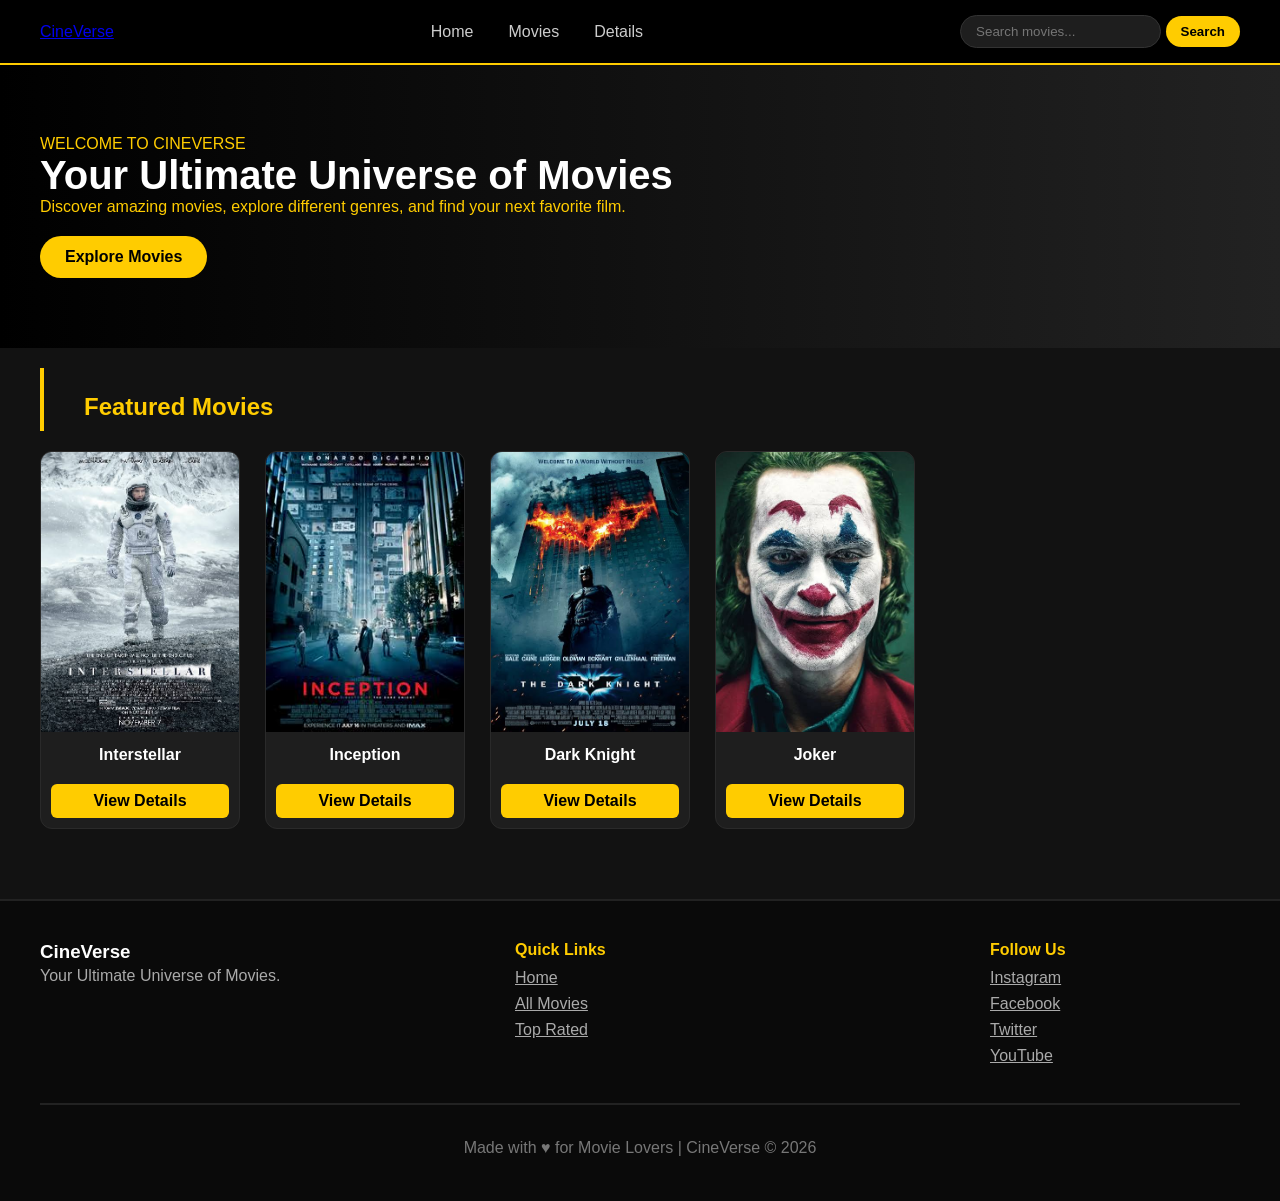
<file: index.html>
<!DOCTYPE html>
<html>
<head>
  <title>CineVerse - Home</title>
<link rel="stylesheet" href="style.css">
</head>
<body>

<header>
  <nav>
    <div>
      <a href="index.html">CineVerse</a>
    </div>
    <ul>
      <li><a href="index.html">Home</a></li>
      <li><a href="movies.html">Movies</a></li>
      <li><a href="details.html?id=interstellar">Details</a></li>
    </ul>
    <div>
      <input type="text" id="homeSearch" placeholder="Search movies...">
      <button id="homeSearchBtn">Search</button>
    </div>
  </nav>
</header>

<main>
  <section>
    <p>WELCOME TO CINEVERSE</p>
    <h1>Your Ultimate Universe of Movies</h1>
    <p>Discover amazing movies, explore different genres, and find your next favorite film.</p>
    <a href="movies.html">Explore Movies</a>
  </section>

  <h2>Featured Movies</h2>
  <div>
    <div class="movie-card" data-name="interstellar">
      <img src="image/interstellar.jpg" alt="Interstellar" width="200">
      <h3>Interstellar</h3>
      <a href="details.html?id=interstellar">View Details</a>
    </div>
    <div class="movie-card" data-name="inception">
      <img src="image/inception.jpg" alt="Inception" width="200">
      <h3>Inception</h3>
      <a href="details.html?id=inception">View Details</a>
    </div>
    <div class="movie-card" data-name="dark knight">
      <img src="image/dark knight.jpg" alt="Dark Knight" width="200">
      <h3>Dark Knight</h3>
      <a href="details.html?id=darkknight">View Details</a>
    </div>
    <div class="movie-card" data-name="joker">
      <img src="image/joker.jpg" alt="Joker" width="200">
      <h3>Joker</h3>
      <a href="details.html?id=joker">View Details</a>
    </div>
  </div>
</main>

<footer id="footer">
  <div>
    <div>
      <h3>CineVerse</h3>
      <p>Your Ultimate Universe of Movies.</p>
    </div>
    <div>
      <h4>Quick Links</h4>
      <ul>
        <li><a href="index.html">Home</a></li>
        <li><a href="movies.html">All Movies</a></li>
        <li><a href="details.html?id=interstellar">Top Rated</a></li>
      </ul>
    </div>
    <div>
      <h4>Follow Us</h4>
      <ul>
        <li><a href="https://instagram.com" target="_blank">Instagram</a></li>
        <li><a href="https://facebook.com" target="_blank">Facebook</a></li>
        <li><a href="https://twitter.com" target="_blank">Twitter</a></li>
        <li><a href="https://youtube.com" target="_blank">YouTube</a></li>
      </ul>
    </div>
  </div>
  <hr>
  <p>Made with ♥ for Movie Lovers | CineVerse © 2026</p>
</footer>

<script>
let searchInput = document.getElementById("homeSearch");
let searchBtn = document.getElementById("homeSearchBtn");

function goToSearch(){
  let value = searchInput.value.toLowerCase().trim();
  if(value !== ""){
    window.location.href = "movies.html?search=" + value;
  } else {
    window.location.href = "movies.html";
  }
}

searchBtn.addEventListener("click", goToSearch);

searchInput.addEventListener("keypress", function(e){
  if(e.key === "Enter"){
    goToSearch();
  }
});
</script>

</body>
</html>
</file>
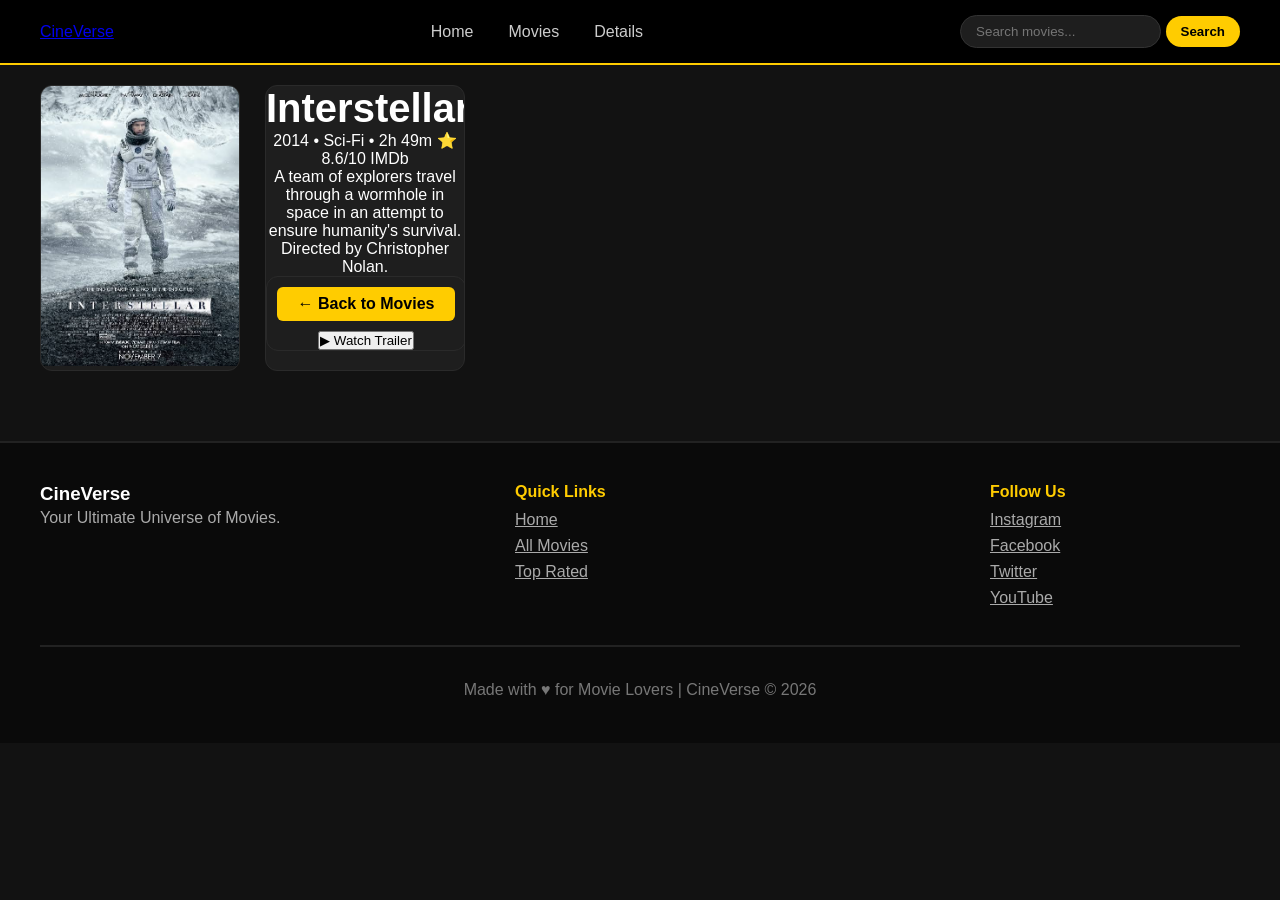
<file: details.html>
<!DOCTYPE html>
<html>
<head>
  <title>CineVerse - Details</title>
<link rel="stylesheet" href="style.css">
</head>
<body>

<header>
  <nav>
    <div><a href="index.html">CineVerse</a></div>
    <ul>
      <li><a href="index.html">Home</a></li>
      <li><a href="movies.html">Movies</a></li>
      <li><a href="details.html?id=interstellar">Details</a></li>
    </ul>
    <div>
      <input type="text" id="detailSearch" placeholder="Search movies...">
      <button id="detailSearchBtn">Search</button>
    </div>
  </nav>
</header>

<main>
  <div class="details-container">
    <div class="details-img">
      <img id="movieImg" src="image/interstellar.jpg" alt="Movie Poster">
    </div>
    <div class="details-info">
      <h1 id="movieTitle">Interstellar</h1>
      <p class="meta" id="movieMeta">2014 • Sci-Fi • 2h 49m <span class="rating">⭐ 8.6/10 IMDb</span></p>
      <p class="desc" id="movieDesc">
        A team of explorers travel through a wormhole in space in an attempt to ensure humanity's survival.
      </p>
      <div class="details-btns">
        <a href="movies.html" class="back-btn">← Back to Movies</a>
        <button class="trailer-btn" id="trailerBtn">▶ Watch Trailer</button>
      </div>
  </div>
</main>

<footer id="footer">
  <div>
    <div>
      <h3>CineVerse</h3>
      <p>Your Ultimate Universe of Movies.</p>
    </div>
    <div>
      <h4>Quick Links</h4>
      <ul>
        <li><a href="index.html">Home</a></li>
        <li><a href="movies.html">All Movies</a></li>
        <li><a href="details.html?id=interstellar">Top Rated</a></li>
      </ul>
    </div>
    <div>
      <h4>Follow Us</h4>
      <ul>
        <li><a href="https://instagram.com" target="_blank">Instagram</a></li>
        <li><a href="https://facebook.com" target="_blank">Facebook</a></li>
        <li><a href="https://twitter.com" target="_blank">Twitter</a></li>
        <li><a href="https://youtube.com" target="_blank">YouTube</a></li>
      </ul>
    </div>
  </div>
  <hr>
  <p>Made with ♥ for Movie Lovers | CineVerse © 2026</p>
</footer>

<script>
const moviesData = {
  interstellar: { title: "Interstellar", year: "2014 • Sci-Fi • 2h 49m", rating: "⭐ 8.6/10 IMDb", desc: "A team of explorers travel through a wormhole in space in an attempt to ensure humanity's survival. Directed by Christopher Nolan.", img: "image/interstellar.jpg", trailer: "https://www.youtube.com/embed/zSWdZVtXT7E" },
  inception: { title: "Inception", year: "2010 • Sci-Fi • 2h 28m", rating: "⭐ 8.8/10 IMDb", desc: "A thief who steals corporate secrets through dream-sharing technology is given the inverse task of planting an idea.", img: "image/inception.jpg", trailer: "https://www.youtube.com/embed/YoHD9XEInc0" },
  joker: { title: "Joker", year: "2019 • Crime • 2h 2m", rating: "⭐ 8.4/10 IMDb", desc: "A mentally troubled stand-up comedian embarks on a downward spiral that leads to the creation of an iconic villain.", img: "image/joker.jpg", trailer: "https://www.youtube.com/embed/zAGVQLHvwOY" },
  darkknight: { title: "Dark Knight", year: "2008 • Action • 2h 32m", rating: "⭐ 9.0/10 IMDb", desc: "When the menace known as the Joker wreaks havoc on Gotham, Batman must accept one of the greatest psychological tests.", img: "image/dark knight.jpg", trailer: "https://www.youtube.com/embed/EXeTwQWrcwY" },
  avengers: { title: "Avengers", year: "2012 • Action • 2h 23m", rating: "⭐ 8.0/10 IMDb", desc: "Earth's mightiest heroes must come together and learn to fight as a team.", img: "image/avengers.jpg", trailer: "https://www.youtube.com/embed/eOrNdBpGMv8" },
  deadpool: { title: "Deadpool", year: "2016 • Action • 1h 48m", rating: "⭐ 8.0/10 IMDb", desc: "A wisecracking mercenary gets experimented on and becomes immortal but ugly.", img: "image/deadpool.jpg", trailer: "https://www.youtube.com/embed/ONHBaC-pfsk" },
  godfather: { title: "Godfather", year: "1972 • Crime • 2h 55m", rating: "⭐ 9.2/10 IMDb", desc: "The aging patriarch of an organized crime dynasty transfers control to his reluctant son.", img: "image/godfather.jpg", trailer: "https://www.youtube.com/embed/UaVTIH8mujA" },
  matrix: { title: "Matrix", year: "1999 • Sci-Fi • 2h 16m", rating: "⭐ 8.7/10 IMDb", desc: "A computer hacker learns about the true nature of his reality.", img: "image/matrix.jpg", trailer: "https://www.youtube.com/embed/vKQi3bBA1y8" },
  parasite: { title: "Parasite", year: "2019 • Thriller • 2h 12m", rating: "⭐ 8.5/10 IMDb", desc: "Greed and class discrimination threaten the newly formed symbiotic relationship.", img: "image/parasite.jpg", trailer: "https://www.youtube.com/embed/5xH0HfJHsaY" },
  spiderman: { title: "Spiderman", year: "2021 • Action • 2h 28m", rating: "⭐ 8.2/10 IMDb", desc: "With Spider-Man's identity now revealed, Peter asks Doctor Strange for help.", img: "image/spiderman.jpg", trailer: "https://www.youtube.com/embed/JfVOs4VSpmA" },
  titanic: { title: "Titanic", year: "1997 • Romance • 3h 14m", rating: "⭐ 7.9/10 IMDb", desc: "A seventeen-year-old aristocrat falls in love with a kind but poor artist aboard the luxurious Titanic.", img: "image/titanic.jpg", trailer: "https://www.youtube.com/embed/kVrqfYjkTdQ" }
};

window.addEventListener("load", function(){
  let params = new URLSearchParams(window.location.search);
  let id = params.get("id") || "interstellar";
  let movie = moviesData[id];

  if(movie){
    document.getElementById("movieTitle").innerText = movie.title;
    document.getElementById("movieMeta").innerHTML = `${movie.year} <span class="rating">${movie.rating}</span>`;
    document.getElementById("movieDesc").innerText = movie.desc;
    document.getElementById("movieImg").src = movie.img;
    document.title = "CineVerse - " + movie.title;
  }
});

// Trailer button - simple popup
document.getElementById("trailerBtn").addEventListener("click", function(){
  let params = new URLSearchParams(window.location.search);
  let id = params.get("id") || "interstellar";
  let movie = moviesData[id];
  if(movie){
    window.open(movie.trailer, "_blank");
  }
});

// Search from details page also
document.getElementById("detailSearchBtn").addEventListener("click", function(){
  let val = document.getElementById("detailSearch").value.toLowerCase().trim();
  window.location.href = "movies.html?search=" + val;
});
</script>

</body>
</html>
</file>
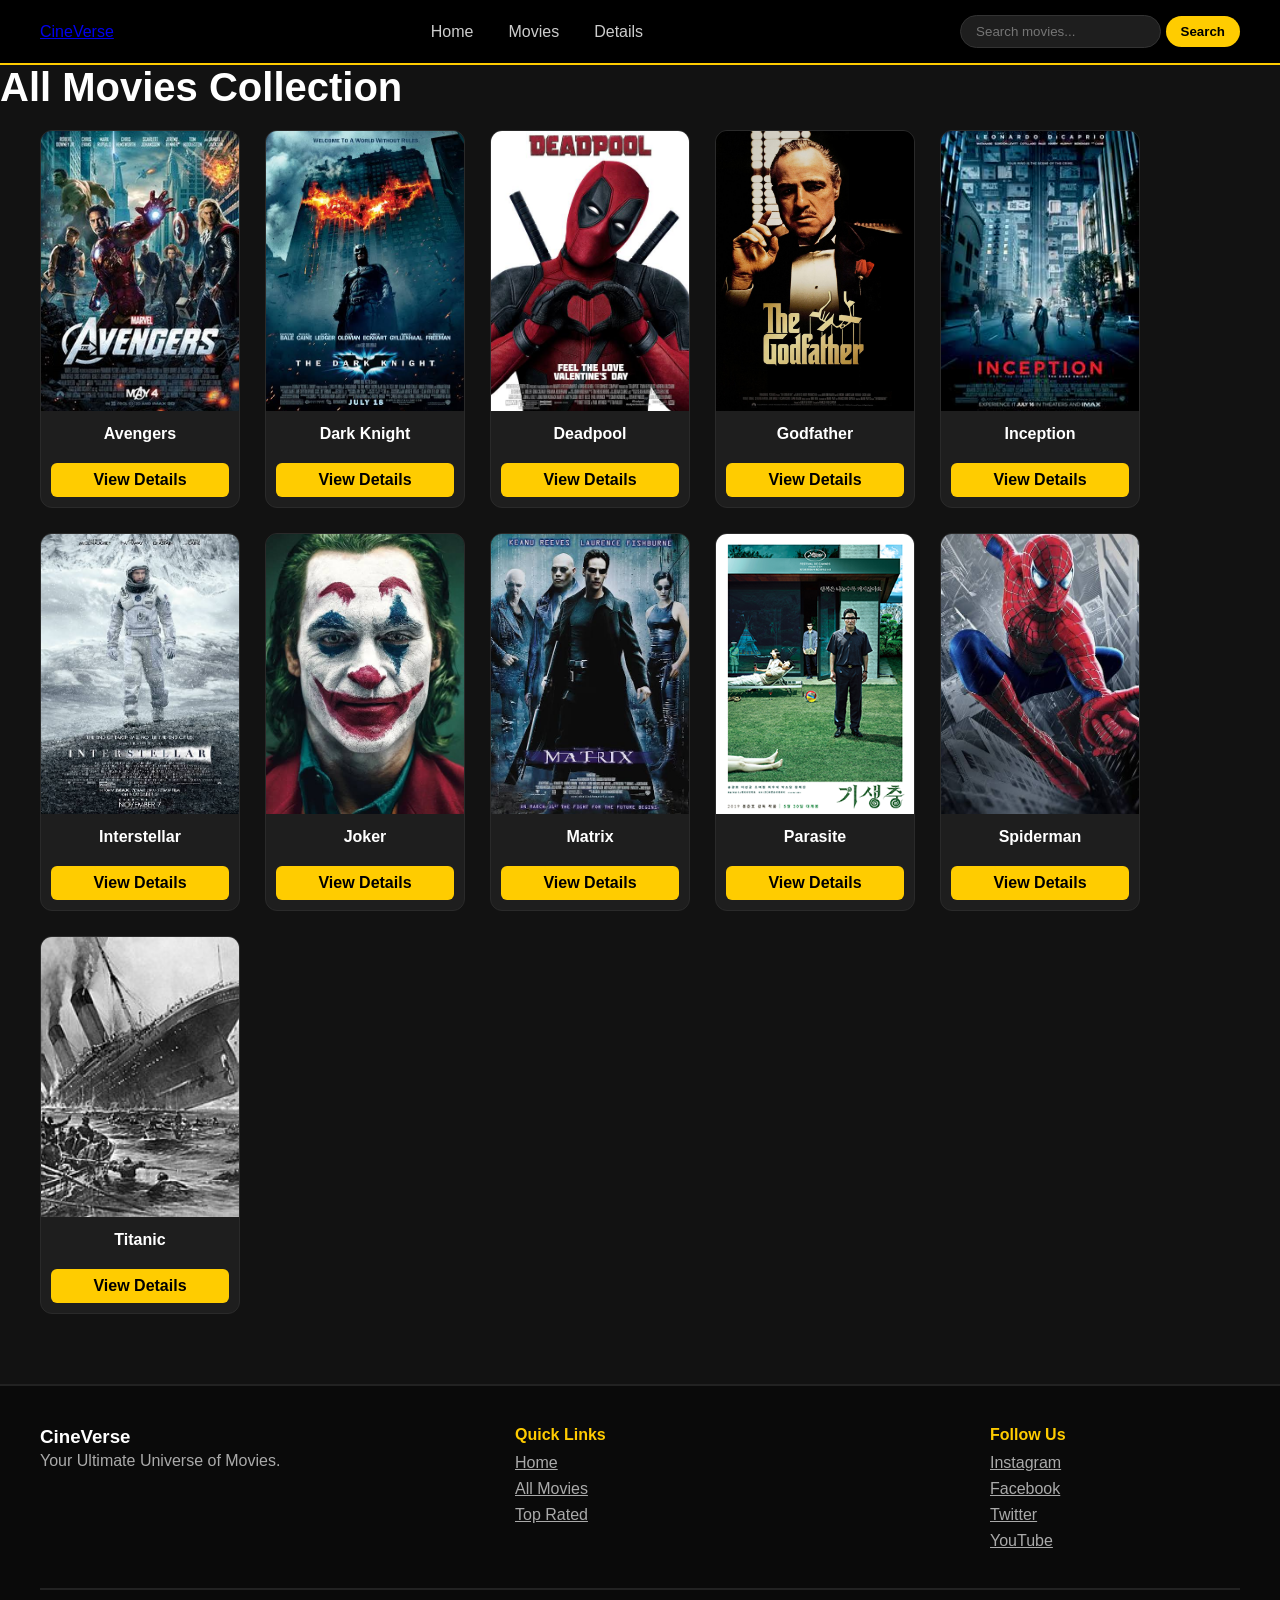
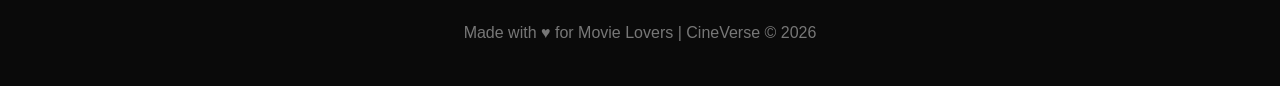
<file: movies.html>
<!DOCTYPE html>
<html>
<head>
  <title>CineVerse - Movies</title>
<link rel="stylesheet" href="style.css">
</head>
<body>

<header>
  <nav>
    <div><a href="index.html">CineVerse</a></div>
    <ul>
      <li><a href="index.html">Home</a></li>
      <li><a href="movies.html">Movies</a></li>
      <li><a href="details.html?id=interstellar">Details</a></li>
    </ul>
    <div>
      <input type="text" id="searchInput" placeholder="Search movies...">
      <button id="searchBtn">Search</button>
    </div>
  </nav>
</header>

<main>
  <h1>All Movies Collection</h1>

  <div>
    <div class="movie-card" data-name="avengers"><img src="image/avengers.jpg" width="200"><h3>Avengers</h3><a href="details.html?id=avengers">View Details</a></div>
    <div class="movie-card" data-name="dark knight"><img src="image/dark knight.jpg" width="200"><h3>Dark Knight</h3><a href="details.html?id=darkknight">View Details</a></div>
    <div class="movie-card" data-name="deadpool"><img src="image/deadpool.jpg" width="200"><h3>Deadpool</h3><a href="details.html?id=deadpool">View Details</a></div>
    <div class="movie-card" data-name="godfather"><img src="image/godfather.jpg" width="200"><h3>Godfather</h3><a href="details.html?id=godfather">View Details</a></div>
    <div class="movie-card" data-name="inception"><img src="image/inception.jpg" width="200"><h3>Inception</h3><a href="details.html?id=inception">View Details</a></div>
    <div class="movie-card" data-name="interstellar"><img src="image/interstellar.jpg" width="200"><h3>Interstellar</h3><a href="details.html?id=interstellar">View Details</a></div>
    <div class="movie-card" data-name="joker"><img src="image/joker.jpg" width="200"><h3>Joker</h3><a href="details.html?id=joker">View Details</a></div>
    <div class="movie-card" data-name="matrix"><img src="image/matrix.jpg" width="200"><h3>Matrix</h3><a href="details.html?id=matrix">View Details</a></div>
    <div class="movie-card" data-name="parasite"><img src="image/parasite.jpg" width="200"><h3>Parasite</h3><a href="details.html?id=parasite">View Details</a></div>
    <div class="movie-card" data-name="spiderman"><img src="image/spiderman.jpg" width="200"><h3>Spiderman</h3><a href="details.html?id=spiderman">View Details</a></div>
    <div class="movie-card" data-name="titanic"><img src="image/titanic.jpg" width="200"><h3>Titanic</h3><a href="details.html?id=titanic">View Details</a></div>
  </div>
</main>

<footer id="footer">
  <div>
    <div>
      <h3>CineVerse</h3>
      <p>Your Ultimate Universe of Movies.</p>
    </div>
    <div>
      <h4>Quick Links</h4>
      <ul>
        <li><a href="index.html">Home</a></li>
        <li><a href="movies.html">All Movies</a></li>
        <li><a href="details.html?id=interstellar">Top Rated</a></li>
      </ul>
    </div>
    <div>
      <h4>Follow Us</h4>
      <ul>
        <li><a href="https://instagram.com" target="_blank">Instagram</a></li>
        <li><a href="https://facebook.com" target="_blank">Facebook</a></li>
        <li><a href="https://twitter.com" target="_blank">Twitter</a></li>
        <li><a href="https://youtube.com" target="_blank">YouTube</a></li>
      </ul>
    </div>
  </div>
  <hr>
  <p>Made with ♥ for Movie Lovers | CineVerse © 2026</p>
</footer>

<script>
function searchMovies(){
  let input = document.getElementById('searchInput').value.toLowerCase();
  let cards = document.querySelectorAll('.movie-card');
  cards.forEach(card => {
    let name = card.getAttribute('data-name');
    if(name.includes(input)){
      card.style.display = 'block';
    } else {
      card.style.display = 'none';
    }
  });
}

// Input pe type karte hi search
document.getElementById('searchInput').addEventListener('input', searchMovies);
document.getElementById('searchBtn').addEventListener('click', searchMovies);

// Home se aaya hua search
window.addEventListener("load", function(){
  let params = new URLSearchParams(window.location.search);
  let searchValue = params.get("search");
  if(searchValue){
    document.getElementById('searchInput').value = searchValue;
    searchMovies();
  }
});
</script>

</body>
</html>
</file>
<file: style.css>
/* ===== RESET ===== */
* {
  margin: 0;
  padding: 0;
  box-sizing: border-box;
  font-family: Arial, sans-serif;
}

body {
  background-color: #121212; /* Body - Dark Grey */
  color: white;
}

/* ===== NAV - PURE BLACK + YELLOW LOGO ===== */
header {
  background-color: #000000; /* Nav - Pure Black */
  border-bottom: 2px solid #ffcc00;
  position: sticky;
  top: 0;
  z-index: 1000;
}

nav {
  display: flex;
  justify-content: space-between;
  align-items: center;
  padding: 15px 40px;
  gap: 20px;
}

nav h2 a {
  color: #ffcc00; /* Logo - Yellow */
  text-decoration: none;
  font-size: 28px;
}

nav ul {
  list-style: none;
  display: flex;
  gap: 35px;
}

nav ul li a {
  color: #cccccc;
  text-decoration: none;
  font-size: 16px;
}

nav ul li a:hover {
  color: #ffcc00;
}

nav input {
  padding: 8px 15px;
  border-radius: 20px;
  border: 1px solid #333;
  background: #1e1e1e;
  color: white;
}

nav button {
  padding: 8px 15px;
  background: #ffcc00;
  border: none;
  border-radius: 20px;
  font-weight: bold;
  cursor: pointer;
}

/* ===== HEADINGS - DIFFERENT COLOUR ===== */
h1 {
  color: #ffffff;
  font-size: 40px;
}

h2 {
  color: #ffcc00; /* All H2 - Yellow */
  padding: 25px 40px 10px 40px;
  border-left: 4px solid #ffcc00;
  margin-left: 40px;
  margin-top: 20px;
}

h3 {
  color: #ffffff;
}

h4 {
  color: #ffcc00; /* Footer headings yellow */
  margin-bottom: 10px;
}

/* ===== MOVIES HORIZONTAL ===== */
main div {
  display: flex;
  flex-wrap: wrap;
  gap: 25px;
  padding: 20px 40px;
}

main div div {
  background: #1e1e1e; /* Movie Card - Light Black */
  border-radius: 12px;
  overflow: hidden;
  width: 200px;
  border: 1px solid #2a2a2a;
  display: block; /* Card ke andar ka content block rahega */
  padding: 0;
  text-align: center;
  transition: 0.3s;
}

main div div:hover {
  transform: translateY(-8px);
  border-color: #ffcc00;
}

main div div img {
  width: 100%;
  height: 280px;
  object-fit: cover;
}

main div div h3 {
  padding: 10px;
  font-size: 16px;
}

main div div a {
  display: block;
  background: #ffcc00;
  color: black;
  margin: 10px;
  padding: 8px;
  border-radius: 6px;
  text-decoration: none;
  font-weight: bold;
}

/* ===== HERO SECTION ===== */
main section {
  background: linear-gradient(to right, #000000, #222222);
  padding: 70px 40px;
  display: block;
}

main section p {
  color: #ffcc00;
}

main section h1 {
  color: white;
}

main section a {
  display: inline-block;
  background: #ffcc00;
  color: black;
  padding: 12px 25px;
  border-radius: 25px;
  text-decoration: none;
  margin-top: 20px;
  font-weight: bold;
}

/* ===== FOOTER - ALAG COLOUR ===== */
#footer {
  background-color: #0a0a0a; /* Footer - Different Black */
  border-top: 2px solid #222;
  padding: 40px;
  margin-top: 50px;
}

#footer > div {
  display: flex;
  justify-content: space-between;
  gap: 40px;
  flex-wrap: wrap;
  padding: 0;
  background: transparent;
}

#footer div div {
  background: transparent;
  border: none;
  width: 250px;
  display: block;
  text-align: left;
  padding: 0;
}

#footer div div:hover {
  transform: none;
  border: none;
}

#footer ul {
  list-style: none;
  display: block;
  padding: 0;
}

#footer ul li {
  margin-bottom: 8px;
}

#footer ul li a {
  background: transparent;
  color: #aaa;
  padding: 0;
  margin: 0;
  font-weight: normal;
  text-align: left;
}

#footer ul li a:hover {
  color: #ffcc00;
  background: transparent;
}

#footer p {
  color: #aaa;
  line-height: 1.6;
}

#footer hr {
  border: 0.5px solid #222;
  margin: 30px 0;
}

#footer > p {
  text-align: center;
  color: #777;
}
</file>
